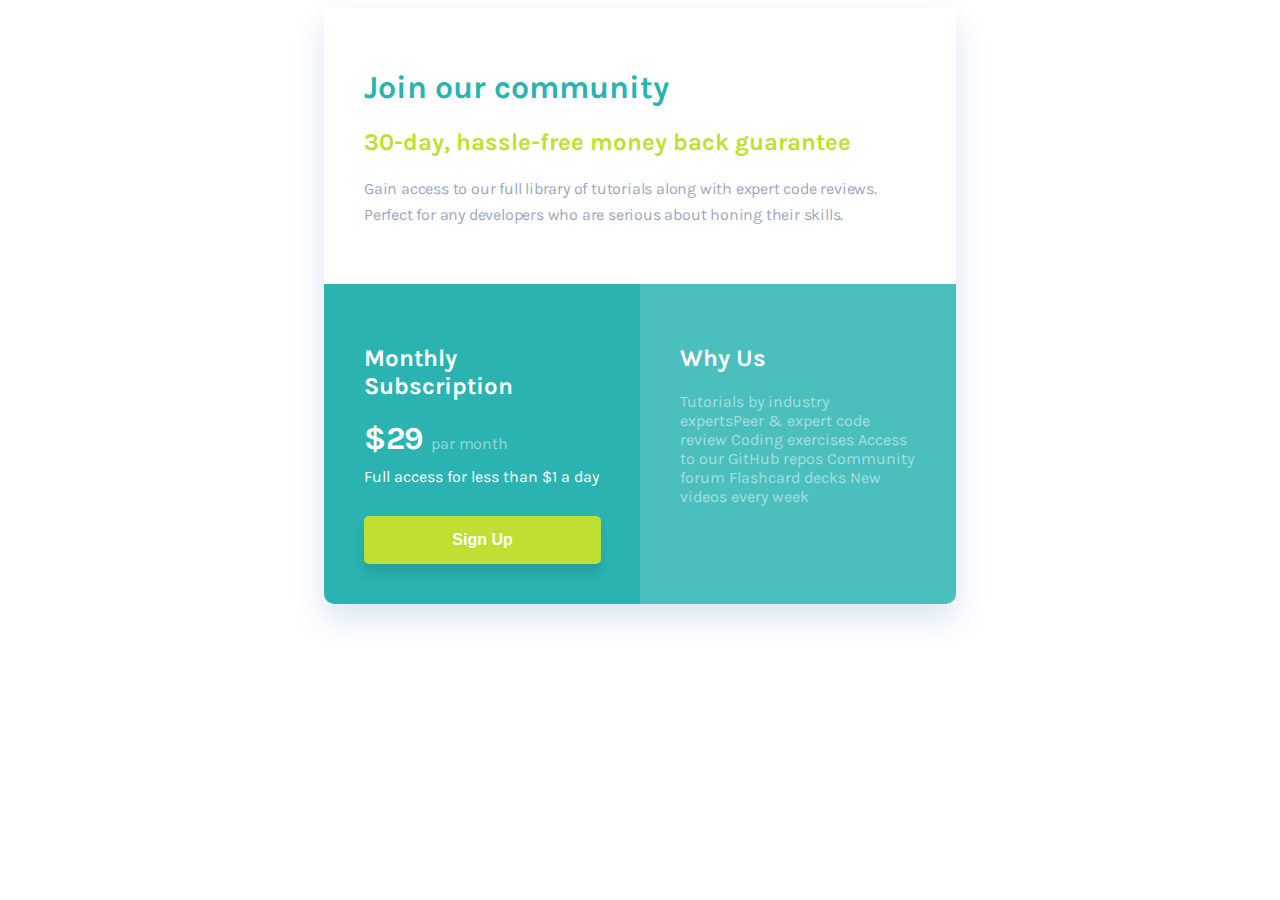
<file: index.html>
<!DOCTYPE html>
<html lang="en">
  <head>
    <meta charset="UTF-8">
    <meta name="viewport" content="width=device-width, initial-scale=1.0"> <!-- displays site properly based on user's device -->
    <link rel="preconnect" href="https://fonts.googleapis.com">
    <link rel="preconnect" href="https://fonts.gstatic.com" crossorigin>
    <link href="https://fonts.googleapis.com/css2?family=Karla:wght@400;700&display=swap" rel="stylesheet">
    <link rel="icon" type="image/png" sizes="32x32" href="./images/favicon-32x32.png">
    <link rel="stylesheet" href="style.css">
    <title>Frontend Mentor | Single Price Grid Component</title>

  </head>
  <body>
        <div class="join-section">
            <div class="container">
                <div class="grid-container">
                    <div class="item1">
                        <h1 class="title">Join our community</h1>
                        <h2 class="sub-title">30-day, hassle-free money back guarantee</h2>
                        <p class="paragraph">Gain access to our full library of tutorials along with expert code reviews. Perfect for any developers who are serious about honing their skills.</p>
                    </div>
                    <div class="item2">
                        <h2 class="sub-title">Monthly Subscription</h2>
                        <div class="price">
                            $29 <span>par month</span>
                        </div>
                        <div class="desp">
                            Full access for less than $1 a day
                        </div>
                        <div class="action">
                            <button>Sign Up</button>
                        </div>
                    </div>
                    <div class="item3">
                        <h2 class="sub-title">Why Us</h2>
                        <p class="paragraph">
                            Tutorials by industry expertsPeer & expert code review Coding exercises Access to our GitHub repos Community forum Flashcard decks New videos every week
                        </p>
                    </div>   
                </div>
            </div>
        </div>
  </body>
</html>
</file>
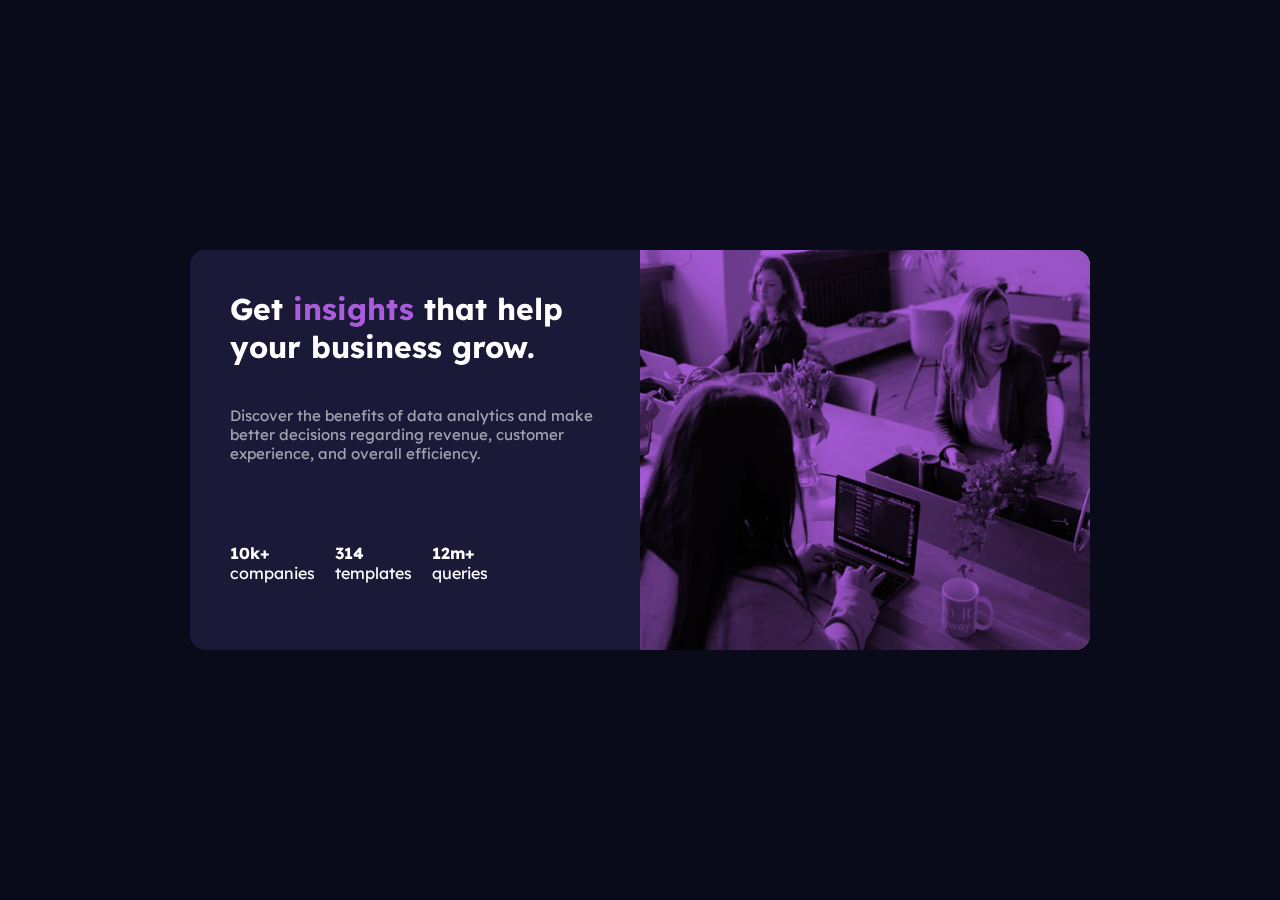
<file: back-end-projects/project_File/index.html>
<!DOCTYPE html>
<html lang="en">
  <head>
    <meta charset="UTF-8" />
    <meta name="viewport" content="width=device-width, initial-scale=1.0" />
    <link rel="preconnect" href="https://fonts.googleapis.com" />
    <link rel="preconnect" href="https://fonts.gstatic.com" crossorigin />
    <link
      href="https://fonts.googleapis.com/css2?family=Inter:wght@400;700&display=swap"
      rel="stylesheet"
    />
    <link rel="preconnect" href="https://fonts.googleapis.com" />
    <link rel="preconnect" href="https://fonts.gstatic.com" crossorigin />
    <link
      href="https://fonts.googleapis.com/css2?family=Inter:wght@400;700&family=Lexend+Deca&display=swap"
      rel="stylesheet"
    />
    <link rel="stylesheet" href="style.css" />
    <title>first_project</title>
  </head>
  <body>
    <div class="larger_farm">
        <div class="text_farm">
            <h1 class="title">Get <span>insights</span> that help your business grow.</h1>
            <p class="paragraph">Discover the benefits of data analytics and make better decisions regarding revenue, customer 
                experience, and overall efficiency.
              </p>
            <div class="list">
                <p class="list-item"> <span>10k+ </span><br> companies</p>
                <p class="list-item"> <span>314</span> <br> templates</p>
                <p class="list-item"> <span>12m+</span> <br> queries</p>
            </div>
        </div>
        <div class="img_farm">
            <img src="../assets/image-header-desktop.jpg" alt="img desktop">
        </div>
    </div>

    
  </body>
</html>
</file>
<file: style.css>
.join-section{
    width: 100%;
    border-radius: 100px;
  }
  .container{
      width: 50%;
      margin: 0 auto ;
  }
  .grid-container {
    display: grid;
    grid-template-columns: 50% 50%;
    box-shadow: 0px 15px 30px 0px rgba(0, 81, 171, 0.15);
  }
  .grid-container > div {
    padding: 40px ;
  }
  .item1 {
    grid-column-start: 1;
    grid-column-end: 3;
    grid-row-start: 1;
    grid-row-end:2 ;
    background-color: rgba(255, 255, 255, 0.8);
    border-top-left-radius: 10px;
    border-top-right-radius: 10px;
  }
  .item1 .title{
    color:#2AB3B1;
  }
  .item1 .sub-title{
    color: #C0DF33;
  }
  .item1 p{
    color: #9AA7BE;
    font-family: Karla;
    font-size: 16px;
    font-style: normal;
    font-weight: 400;
    line-height: 26px; /* 162.5% */
    letter-spacing: -0.2px;
  }
  .item2{
    background-color: #2AB3B1;
    border-bottom-left-radius: 10px;
  }
  .item2 .sub-title{
    color: #FFF;
  }
  .item2 .price{
    color: #FFF;
    font-family: Karla;
    font-size: 32px;
    font-style: normal;
    font-weight: 700;
    line-height: normal;
    letter-spacing: -0.4px;
  }
  .item2 .price span{
    color: rgba(255, 255, 255, 0.50);
    font-family: Karla;
    font-size: 16px;
    font-style: normal;
    font-weight: 400;
    line-height: 26px; /* 162.5% */
    letter-spacing: -0.2px;
  }
  .item2 .desp{
    color:#FFF;
    margin-top: 10px;
  }
  .item2 button{
    width: 237px;
    height: 48px;
    margin-top: 30px;
    border-radius: 5px;
    background: #C0DF33;
    color: #FFF;
    font-size: 16px;
    font-weight: 700;
    box-shadow: 0px 10px 10px 0px rgba(0, 0, 0, 0.10);
    border: none;
  }
  .item3{
    background-color: #4ABFBD;
    border-bottom-right-radius: 10px;
  }
  .item3 .sub-title{
    color: #FFF;
    font-weight: 700;
  }
  .item3 p{
    color: rgba(255, 255, 255, 0.50);
  }
   /* Extra small devices (portrait phones, less than 576px) */
  @media (max-width: 575.98px) { 
    .container{
      width: 90%;
      margin: 0 auto ;
    }
    .item2 {
      grid-column-start: 1;
      grid-column-end: 3;
      grid-row-start: 2;
      grid-row-end:3 ;
      border-bottom-left-radius: 0px;
    }
    .item3 {
      grid-column-start: 1;
      grid-column-end: 3;
      grid-row-start: 3;
      grid-row-end:4 ;
      border-bottom-left-radius: 10px;
      border-bottom-right-radius: 10px;
    }
   }
  
   /* Small devices (landscape phones, 576px and up) */
  @media (min-width: 576px) and (max-width: 767.98px) { 
    .container{
      width: 70%;
      margin: 0 auto ;
    }
    .item2 {
      grid-column-start: 1;
      grid-column-end: 3;
      grid-row-start: 2;
      grid-row-end:3 ;
      border-bottom-left-radius: 0px;
    }
    .item3 {
      grid-column-start: 1;
      grid-column-end: 3;
      grid-row-start: 3;
      grid-row-end:4 ;
      border-bottom-left-radius: 10px;
      border-bottom-right-radius: 10px;
    }
   }
  
   /* Medium devices (tablets, 768px and up) */
  @media (min-width: 768px) and (max-width: 991.98px) { 
    .container{
      width: 80%;
      margin: 0 auto ;
    }
   }
  
   /* Large devices (desktops, 992px and up) */
  @media (min-width: 992px) and (max-width: 1199.98px) { 
    .container{
      width: 70%;
      margin: 0 auto ;
    }
   }
  
   /* Extra large devices (large desktops, 1200px and up) */
  @media (min-width: 1200px) { 
   }

html{
    font-family: 'Karla', sans-serif;
  }
</file>
<file: back-end-projects/project_File/style.css>
* {
  margin: 0;
  padding: 0;
  box-sizing: border-box;
}

:root {
  /*Primary color*/
  --Very-dark-blue: hsl(233, 47%, 7%);
  --Dark-desaturated: hsl(244, 38%, 16%);
  --Soft-violet: hsl(277, 64%, 61%);

  /*Neutral color*/
  --White: hsl(0, 0%, 100%);
  --Slightly-transparent: hsla(0, 0%, 100%, 0.75);
  --Slightly-transparent: hsla(0, 0%, 100%, 0.6);

  /*size text*/
  --body-size: 15px;
  --title-size: 30px;
  
  --font-family-paragraph: "Inter", sans-serif;
  --font-family-title: "Lexend Deca", sans-serif;

  --height: 400px;
  --width: 900px;
  /*layout*/
  --border-radius:15px;
  --margin:20px;
}

body{
    background-color: var(--Very-dark-blue);
}

.larger_farm {
  position: absolute;
  top :50% ;
  left: 50%;
  transform: translate(-50%,-50%);
  background-color: var(--Dark-desaturated);
  height: var(--height);
  width: var(--width);
  color: var(--White);
  display: grid;
  grid-template-columns: 50% 50%;
  grid-template-rows: auto;
  border-radius: var(--border-radius);
}

.text_farm{
    padding: calc(var(--margin)*2);
    font-family: var(--font-family-title);
}

.text_farm h1{
    font-size: var(--title-size);
    margin-bottom:calc(var(--margin)*2) ;   
}

.text_farm h1 span{
    color: var(--Soft-violet);
}

.text_farm .paragraph{
    font-size: var(--body-size);
    margin-bottom: calc(var(--margin)*4);
    color: var(--Slightly-transparent);
}

.text_farm .list{
    display: flex;
}

.text_farm .list .list-item{
    margin-right: var(--margin);
    font-family: var(--font-family-1);
}

.text_farm .list .list-item span{
    color: var(--White);
    font-weight: 700;
}

img{
    width: calc( var(--width)/2 );
    height: var(--height);
    border-top-right-radius:var(--border-radius);
    border-bottom-right-radius:var(--border-radius) ;  
}

.img_farm{
    position: relative;
}

.img_farm::after{
    content: "";
    height: var(--height);
    width: 100%;
    background-color:var(--Soft-violet);
    mix-blend-mode: multiply;
    position: absolute;
    left: 0;
    border-top-right-radius:var(--border-radius) ;
    border-bottom-right-radius:var(--border-radius) ;
}


@media (max-width: 375px) {
    
    body{
        height: 1000px;
        overflow-x: hidden;
        text-align: center;
        
    }

    .text_farm .list{
        flex-direction:column ;
    }

    .larger_farm {
        position: absolute;
        top: 75%;
        height: 800px;
        width: 90%;
        display: flex;
        flex-direction: column-reverse;
        border-radius: var(--border-radius);   
    }

    .text_farm .list .list-item{
        margin-bottom: var(--margin);
        font-size: var(--body-size);
        color: var(--Slightly-transparent); 
    }
    .text_farm .list .list-item span{
        font-size: 25px ;   
    }

    img{
        width: 100%;
        height: 100%;
        border-top-right-radius:var(--border-radius);
        border-top-left-radius:var(--border-radius) ;
        border-bottom-right-radius:0px ;
    }

    .img_farm::after{
        content: "";
        height: 100%;
        width: 100%;
        background-color:var(--Soft-violet);
        mix-blend-mode: multiply;
        position: absolute;
        left: 0;
        border-top-right-radius:var(--border-radius) ;
        border-top-left-radius:var(--border-radius) ;
        border-bottom-right-radius:0px ;
    }
  }
</file>
